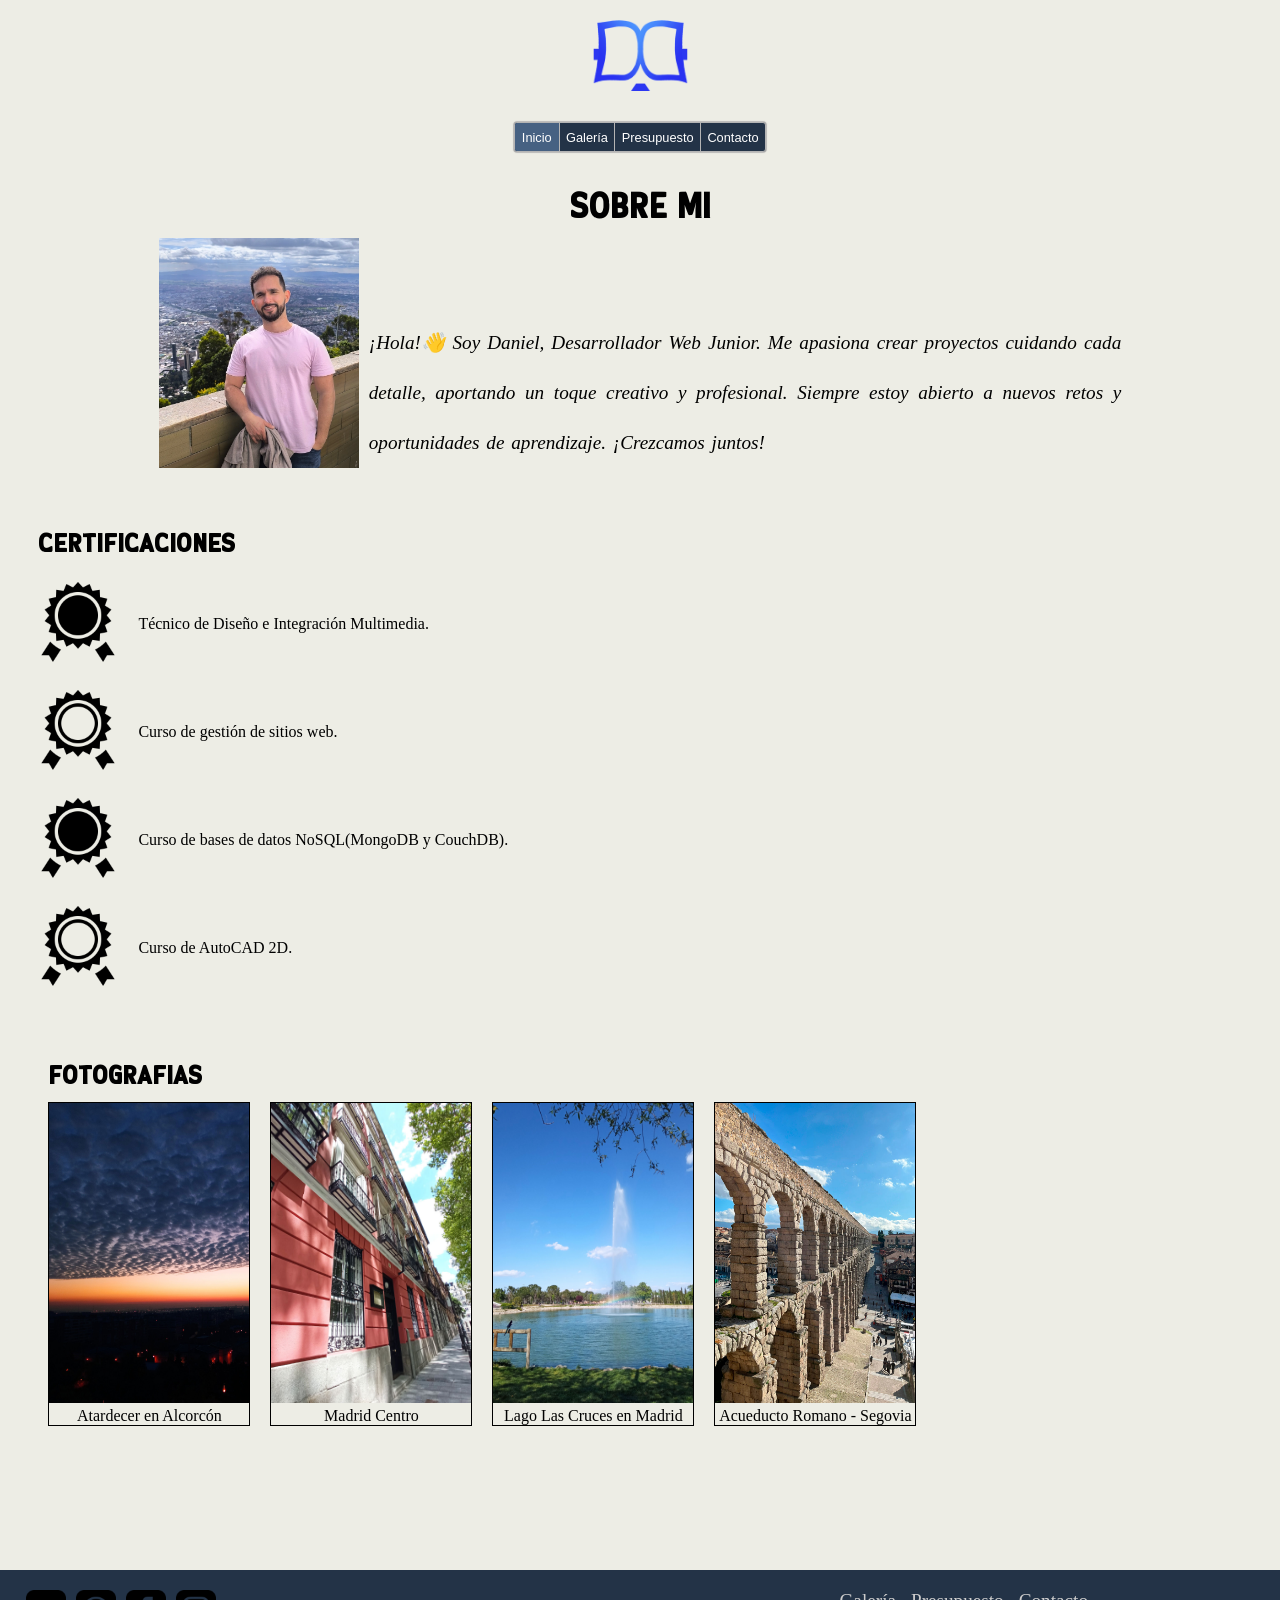
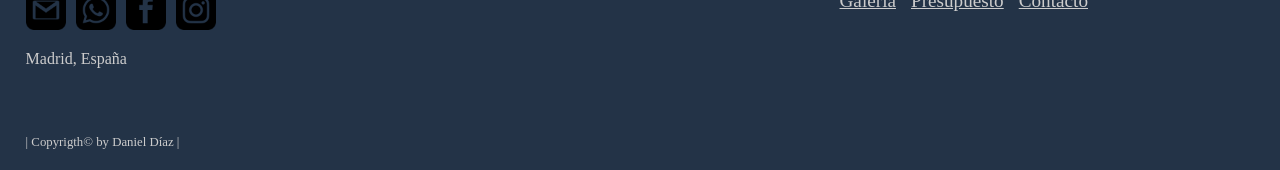
<file: index.html>
<!DOCTYPE html>
<html lang="es">
<head>
    <title>
        DanielD | Portafolio
    </title>
    <link rel="icon" type="image/ico" href="imagenes/favicon/favicon.png">
    <meta charset="UTF-8">
    <meta name="viewport" content="width=device-width, initial-scale=1.0">
	<link rel="stylesheet" type="text/css" href="estilos.css">
</head>
<body>
  <header>
      <div id="logo"><img src="imagenes/logo-transp.gif" alt="Logo Daniel Díaz"></div>
      <div class="navegador">
          <nav>
              <ul class="horizontal">
                  <li><a href="#" class="active"><span>Inicio</span></a></li>
                  <li><a href="galeria/portfolio.html"><span>Galería</span></a></li>
                  <li><a href="presupuesto/presupuesto.html"><span>Presupuesto</span></a></li>
                  <li><a class="borde-derecho" href="contacto/contacto.html"><span>Contacto</span></a></li>
              </ul>
          </nav>
      </div>
  </header>
  <main>
      <section class="seccion_uno">
         <h1 class="presentacion">SOBRE MI</h1>
         <div id="contenidoSobreMi">
             <img class="foto-cv" src="imagenes/fotografias/daniel-cv.webp" alt="Foto Daniel Díaz">
             <blockquote>
               ¡Hola!👋 Soy Daniel, Desarrollador Web Junior. Me apasiona crear proyectos cuidando cada detalle, aportando un toque creativo y profesional. Siempre estoy abierto a nuevos retos y oportunidades de aprendizaje. ¡Crezcamos juntos!
             </blockquote>
         </div>
      </section>
      <section class="seccion_dos">
         <h2 class="certificaciones">CERTIFICACIONES</h2>
         <div class="contenido-pdf">
             <a href="certificados/titulo-diseño-multimedia.pdf" target="_blank">
                 <img src="imagenes/badge-icon2.png" alt="Icono de certificación" class="icono-badge">
             </a>
             <p>Técnico de Diseño e Integración Multimedia.</p>
         </div>
         <div class="contenido-pdf">
             <a href="certificados/diploma-sitios-web.pdf" target="_blank">
                 <img src="imagenes/badge-icon.png" alt="Icono de certificación" class="icono-badge">
             </a>
            <p>Curso de gestión de sitios web.</p>
         </div>
         <div class="contenido-pdf">
             <a href="certificados/diploma-bases-de-datos-NoSQL.pdf" target="_blank">
                 <img src="imagenes/badge-icon2.png" alt="Icono de certificación" class="icono-badge">
             </a>
             <p>Curso de bases de datos NoSQL(MongoDB y CouchDB).</p>
         </div>
         <div class="contenido-pdf">
             <a href="certificados/diploma-autocad-2D.pdf" target="_blank">
                 <img src="imagenes/badge-icon.png" alt="Icono de certificación" class="icono-badge">
             </a>
             <p>Curso de AutoCAD 2D.</p>
         </div>
      </section>
      <section class="seccion_tres">
         <h2 class="fotografias">FOTOGRAFIAS</h2>
         <div class="galeria">
                <img src="imagenes/fotografias/atardecer-alcorcon.jpg" alt="Atardecer en Alcorcón">
                <div class="descripcion">Atardecer en Alcorcón</div>
         </div>
         <div class="galeria">
                <img src="imagenes/fotografias/fachada-madrid-centro.jpg" alt="Fachada en Madrid Centro">
                <div class="descripcion">Madrid Centro</div>
         </div>
         <div class="galeria">
                <img src="imagenes/fotografias/lago-parque-cruces-madrid.jpg" alt="Lago las Cruces en Madrid">
                <div class="descripcion">Lago Las Cruces en Madrid</div>
         </div>
         <div class="galeria">
                <img src="imagenes/fotografias/acueducto-segovia.jpg" alt="Acueducto Romano en Segovia">
                <div class="descripcion">Acueducto Romano - Segovia</div>
         </div>
      </section>
  </main>
  <footer>
      <div class="contenedor-redes">
          <a href="mailto:eddg22.2015@gmail.com" target="_blank"><img src="imagenes/icon-gmail.png" alt="Icono de Gmail"></a>
          <a href="https://wa.me/34641228587" target="_blank"><img src="imagenes/icon-whatsapp.png" alt="Icono de WhatsApp"></a>
          <a href="https://www.facebook.com/eberthdan" target="_blank"><img src="imagenes/icon-facebook.png" alt="Icono de Facebook"></a>
          <a href="https://www.instagram.com/danieldg93" target="_blank"><img src="imagenes/icon-instagram.png" alt="Icono de Instagram"></a>
      </div>
      <p class="direccion">Madrid, España</p>
      <nav>
          <a href="galeria/portfolio.html">Galería</a>
          <a href="presupuesto/presupuesto.html">Presupuesto</a>
          <a href="contacto/contacto.html">Contacto</a>
      </nav>
      <div id="copyright"><p>| Copyrigth© by Daniel Díaz |</p></div>
  </footer>
</body>
</html>
</file>
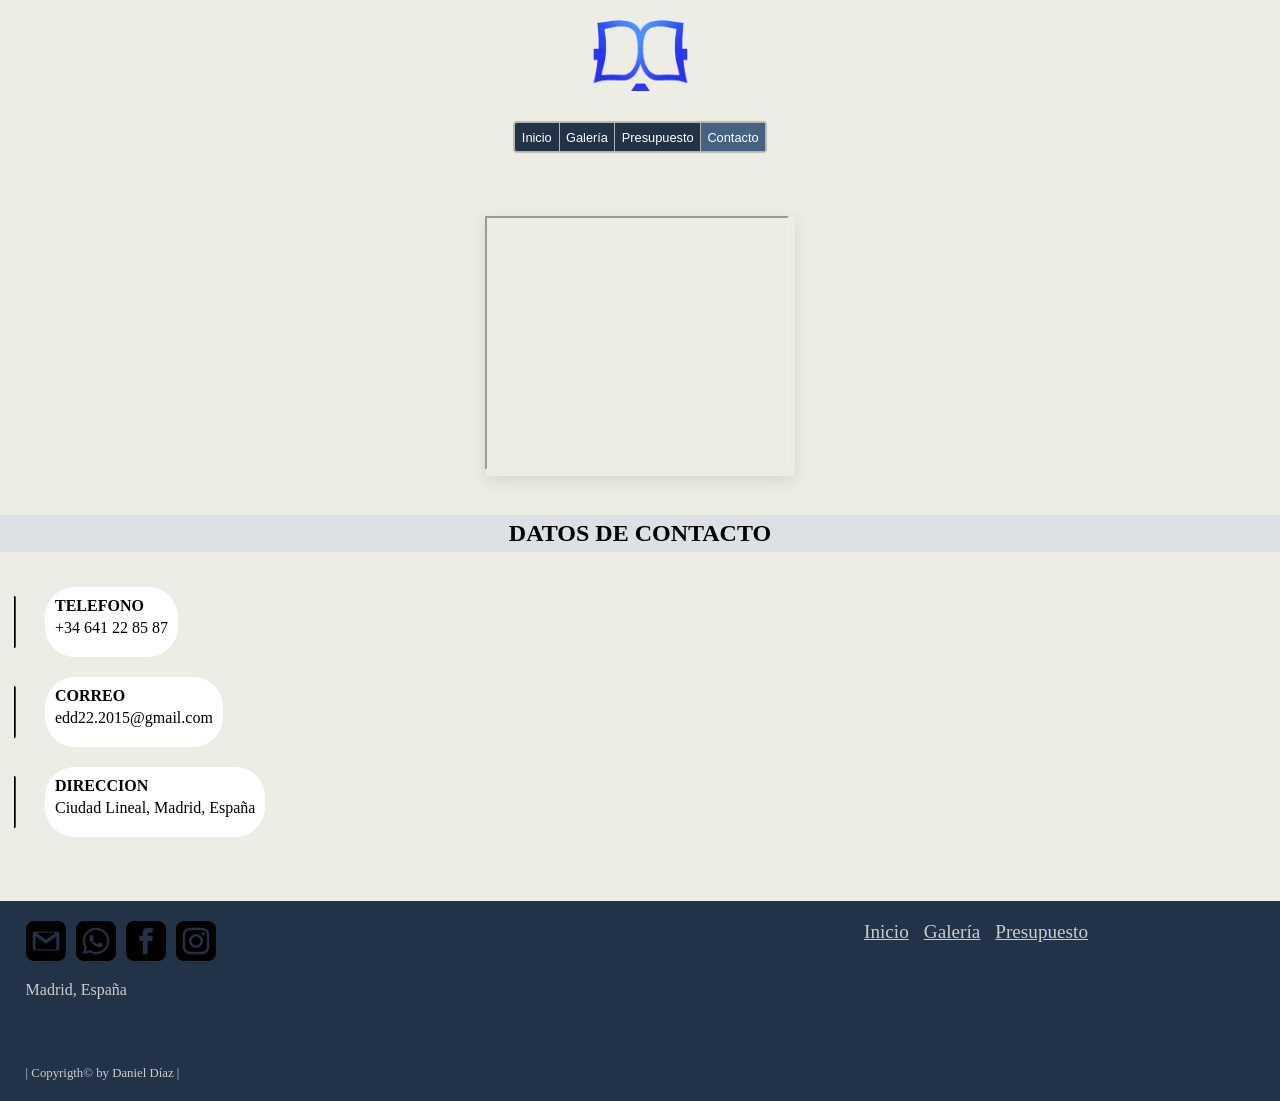
<file: contacto/contacto.html>
<!DOCTYPE html>
    <html lang="es">
    <head>
        <title>
            DanielD | Portafolio
        </title>
        <link rel="icon" type="image/ico" href="../imagenes/favicon/favicon.png">
        <meta charset="UTF-8">
        <meta name="viewport" content="width=device-width, initial-scale=1.0">
        <link rel="stylesheet" type="text/css" href="estilos.css">
    </head>
    <body>
      <header>
          <div id="logo"><img src="../imagenes/logo-transp.gif" alt="Logo Daniel Díaz"></div>
          <div class="navegador">
              <nav>
                  <ul class="horizontal">
                      <li><a href="../index.html"><span>Inicio</span></a></li>
                      <li><a href="../galeria/portfolio.html"><span>Galería</span></a></li>
                      <li class="color-fondo"><a href="../presupuesto/presupuesto.html"><span>Presupuesto</span></a></li>
                      <li><a class="borde-derecho active" href="#"><span>Contacto</span></a></li>
                  </ul>
              </nav>
          </div>
      </header>
      <main>
         <div class="contenedor-mapa">
             <iframe src="https://www.openstreetmap.org/export/embed.html?bbox=-3.7118110683353844%2C40.403043756392876%2C-3.616710665503354%2C40.46928657397809&amp;layer=mapnik"></iframe>
         </div>
         <div class="contacto">
             <H1>DATOS DE CONTACTO</H1>
             <div class="telefono">
                 <img class="linea-vertical" src="../imagenes/linea-vertical.png" alt="Línea vertical">
                 <span>
                   <strong>TELEFONO</strong>
                   +34 641 22 85 87
                 </span>
             </div>
             <div class="correo">
                 <img class="linea-vertical" src="../imagenes/linea-vertical.png" alt="Línea vertical">
                 <span>
                   <strong>CORREO</strong>
                   edd22.2015@gmail.com
                 </span>
             </div>
             <div class="direccion">
                 <img class="linea-vertical" src="../imagenes/linea-vertical.png" alt="Línea vertical">
                 <span>
                   <strong>DIRECCION</strong>
                   Ciudad Lineal, Madrid, España
                 </span>
             </div>
         </div>
      </main>
      <footer>
         <div class="contenedor-redes">
             <a href="mailto:eddg22.2015@gmail.com" target="_blank"><img src="../imagenes/icon-gmail.png" alt="Icono de Gmail"></a>
             <a href="https://wa.me/34641228587" target="_blank"><img src="../imagenes/icon-whatsapp.png" alt="Icono de WhatsApp"></a>
             <a href="https://www.facebook.com/eberthdan" target="_blank"><img src="../imagenes/icon-facebook.png" alt="Icono de Facebook"></a>
             <a href="https://www.instagram.com/danieldg93" target="_blank"><img src="../imagenes/icon-instagram.png" alt="Icono de Instagram"></a>
         </div>
         <p class="direccion">Madrid, España</p>
         <nav>
             <a href="../index.html">Inicio</a>
             <a href="../galeria/portfolio.html">Galería</a>
             <a href="../presupuesto/presupuesto.html">Presupuesto</a>
         </nav>
         <div id="copyright"><p>| Copyrigth© by Daniel Díaz |</p></div>
      </footer>
    </body>
</html>
</file>
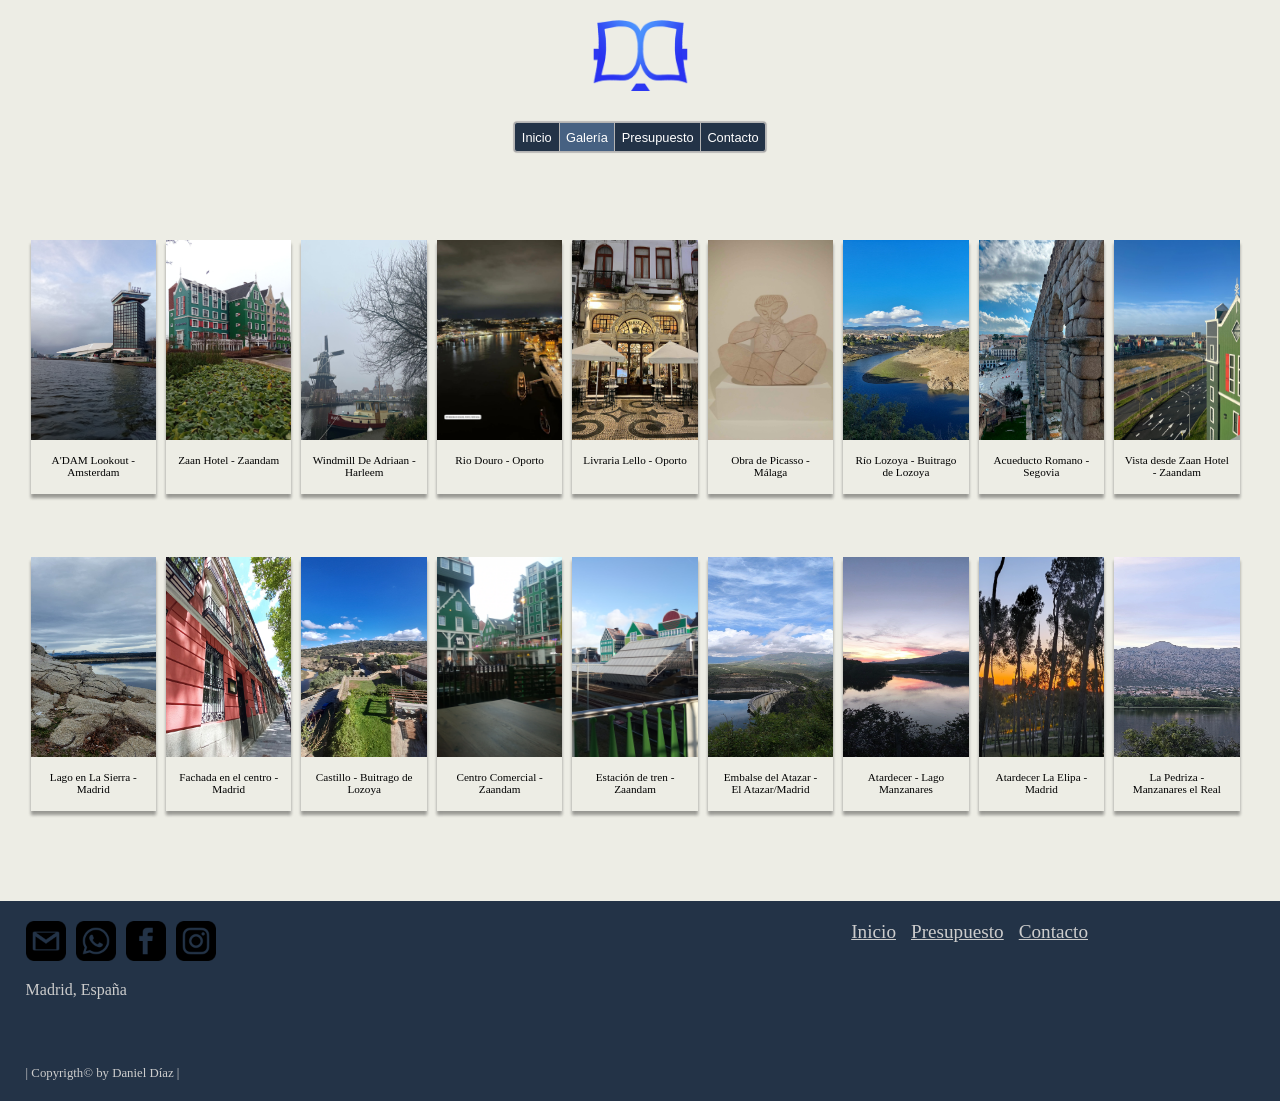
<file: galeria/portfolio.html>
<!DOCTYPE html>
<html lang="es">
 <head>
     <title>
         DanielD | Portafolio
     </title>
     <link rel="icon" type="image/ico" href="../imagenes/favicon/favicon.png">
     <meta charset="UTF-8">
     <meta name="viewport" content="width=device-width, initial-scale=1.0">
	 <link rel="stylesheet" type="text/css" href="estilos.css">
 </head>
 <body>
      <header>
          <div id="logo"><img src="../imagenes/logo-transp.gif" alt="Logo Daniel Díaz"></div>
          <div class="navegador">
              <nav>
                  <ul class="horizontal">
                      <li><a href="../index.html"><span>Inicio</span></a></li>
                      <li><a href="#" class="active"><span>Galería</span></a></li>
                      <li><a href="../presupuesto/presupuesto.html"><span>Presupuesto</span></a></li>
                      <li><a class="borde-derecho" href="../contacto/contacto.html"><span>Contacto</span></a></li>
                  </ul>
              </nav>
          </div>
      </header>
      <main>
         <div id="contenedorPadre">
             <div class="contenedor">
                 <div class="galeria">
                     <img src="../imagenes/fotografias/ams-1.jpg" alt="A'DAM Lookout">
                     <div class="descripcion"><p>A'DAM Lookout - Amsterdam</p></div>
                 </div>
             </div>
             <div class="contenedor">
                 <div class="galeria">
                     <img src="../imagenes/fotografias/ams-2.jpg" alt="Zaan Hotel">
                     <div class="descripcion"><p>Zaan Hotel - Zaandam</p></div>
                 </div>
             </div>
             <div class="contenedor">
                 <div class="galeria">
                     <img src="../imagenes/fotografias/molino-harleem-2.jpg" alt="Molino en Harleem">
                     <div class="descripcion"><p>Windmill De Adriaan - Harleem</p></div>
                 </div>
             </div>
             <div class="contenedor">
                 <div class="galeria">
                     <img src="../imagenes/fotografias/oporto-1.jpg" alt="Vista del río el Duero en Oporto">
                     <div class="descripcion"><p>Rio Douro - Oporto</p></div>
                 </div>
             </div>
             <div class="contenedor">
                 <div class="galeria">
                     <img src="../imagenes/fotografias/oporto-2.jpg" alt="Livraria Lello en Oporto">
                     <div class="descripcion"><p>Livraria Lello - Oporto</p></div>
                 </div>
             </div>
             <div class="contenedor">
                 <div class="galeria">
                     <img src="../imagenes/fotografias/obra-picasso.jpg" alt="Obra en museo de Picasso, Málaga">
                     <div class="descripcion"><p>Obra de Picasso - Málaga</p></div>
                 </div>
             </div>
             <div class="contenedor">
                 <div class="galeria">
                     <img src="../imagenes/fotografias/buitrago-de-lozoya-1.jpg" alt="Vista al río en Buitrago de Lozoya">
                     <div class="descripcion"><p>Río Lozoya - Buitrago de Lozoya</p></div>
                 </div>
             </div>
             <div class="contenedor">
                 <div class="galeria">
                     <img src="../imagenes/fotografias/acueducto-segovia-2.jpg" alt="Acueducto Romano en Segovia">
                     <div class="descripcion"><p>Acueducto Romano - Segovia</p></div>
                 </div>
             </div>
             <div class="contenedor">
                 <div class="galeria">
                     <img src="../imagenes/fotografias/hotel-zaandam.jpg" alt="Hotel Zaan en Zaandam, Amsterdam">
                     <div class="descripcion"><p>Vista desde Zaan Hotel - Zaandam</p></div>
                 </div>
             </div>
             <div class="contenedor">
                 <div class="galeria">
                     <img src="../imagenes/fotografias/lago-sierra-madrid.jpg" alt="Lago en la sierra de Madrid">
                     <div class="descripcion"><p>Lago en La Sierra - Madrid</p></div>
                 </div>
             </div>
             <div class="contenedor">
                 <div class="galeria">
                     <img src="../imagenes/fotografias/fachada-madrid-centro.jpg" alt="Lago en la sierra de Madrid">
                     <div class="descripcion"><p>Fachada en el centro - Madrid</p></div>
                 </div>
             </div>
             <div class="contenedor">
                 <div class="galeria">
                     <img src="../imagenes/fotografias/Buitrago-de-lozoya-castillo.jpg" alt="Castillo en Buitrago de Lozoya">
                     <div class="descripcion"><p>Castillo - Buitrago de Lozoya</p></div>
                 </div>
             </div>
             <div class="contenedor">
                 <div class="galeria">
                     <img src="../imagenes/fotografias/centro-comercial-zaandam.jpg" alt="Centro comercial en Zaandam">
                     <div class="descripcion"><p>Centro Comercial - Zaandam</p></div>
                 </div>
             </div>
             <div class="contenedor">
                 <div class="galeria">
                     <img src="../imagenes/fotografias/estacion-de-tren-zaandam.jpg" alt="Estación de tren en Zaandam">
                     <div class="descripcion"><p>Estación de tren - Zaandam</p></div>
                 </div>
             </div>
             <div class="contenedor">
                 <div class="galeria">
                     <img src="../imagenes/fotografias/embalse-atazar.webp" alt="Embalse Atazar">
                     <div class="descripcion"><p>Embalse del Atazar - El Atazar/Madrid </p></div>
                 </div>
             </div>
             <div class="contenedor">
                 <div class="galeria">
                     <img src="../imagenes/fotografias/atardecer-manzanares.webp" alt="Lago Manzanares el Real">
                     <div class="descripcion"><p>Atardecer - Lago Manzanares</p></div>
                 </div>
             </div>
             <div class="contenedor">
                 <div class="galeria">
                     <img src="../imagenes/fotografias/atardecer-elipa.webp" alt="Parque La Elipa">
                     <div class="descripcion"><p>Atardecer La Elipa - Madrid</p></div>
                 </div>
             </div>
             <div class="contenedor">
                 <div class="galeria">
                     <img src="../imagenes/fotografias/pedriza.webp" alt="La Pedriza">
                     <div class="descripcion"><p>La Pedriza - Manzanares el Real</p></div>
                 </div>
             </div>
         </div>
         <div class="ultimo"></div>
      </main>
      <footer>
         <div class="contenedor-redes">
             <a href="mailto:eddg22.2015@gmail.com" target="_blank"><img src="../imagenes/icon-gmail.png" alt="Icono de Gmail"></a>
             <a href="https://wa.me/34641228587" target="_blank"><img src="../imagenes/icon-whatsapp.png" alt="Icono de WhatsApp"></a>
             <a href="https://www.facebook.com/eberthdan" target="_blank"><img src="../imagenes/icon-facebook.png" alt="Icono de Facebook"></a>
             <a href="https://www.instagram.com/danieldg93" target="_blank"><img src="../imagenes/icon-instagram.png" alt="Icono de Instagram"></a>
         </div>
         <p class="direccion">Madrid, España</p>
         <nav>
             <a href="../index.html">Inicio</a>
             <a href="../presupuesto/presupuesto.html">Presupuesto</a>
             <a href="../contacto/contacto.html">Contacto</a>
           </nav>
         <div id="copyright"><p>| Copyrigth© by Daniel Díaz |</p></div>
      </footer>
 </body>
</html>
</file>
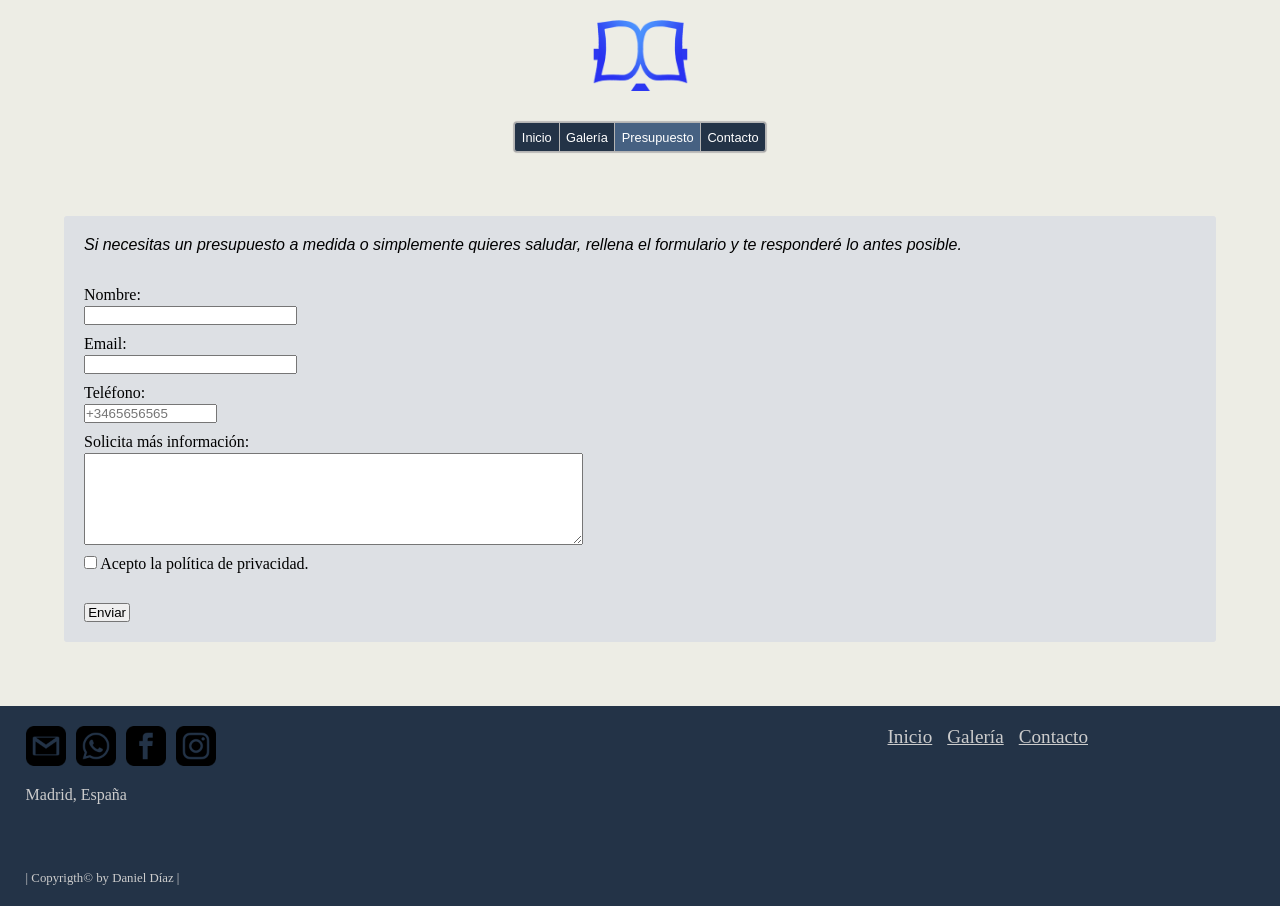
<file: presupuesto/presupuesto.html>
<!DOCTYPE html>
<html lang="es">
    <head>
        <title>
            DanielD | Portafolio
        </title>
        <link rel="icon" type="image/ico" href="../imagenes/favicon/favicon.png">
        <meta charset="UTF-8">
        <meta name="viewport" content="width=device-width, initial-scale=1.0">
        <link rel="stylesheet" type="text/css" href="estilos.css">
    </head>
    <body>
      <header>
          <div id="logo"><img src="../imagenes/logo-transp.gif" alt="Logo Daniel Díaz"></div>
          <div class="navegador">
              <nav>
                  <ul class="horizontal">
                      <li><a href="../index.html"><span>Inicio</span></a></li>
                      <li><a href="../galeria/portfolio.html"><span>Galería</span></a></li>
                      <li><a href="#" class="active"><span>Presupuesto</span></a></li>
                      <li><a class="borde-derecho" href="../contacto/contacto.html"><span>Contacto</span></a></li>
                  </ul>
              </nav>
          </div>
      </header>
      <main>
         <form name="formulario" id="formulario" action="https://formspree.io/f/xnjbbkal" method="post" target="_blank" autocomplete="on">
             <p class="solicitarPresupuesto">
               Si necesitas un presupuesto a medida o simplemente quieres saludar, rellena el formulario y te responderé lo antes posible.
             </p>
             <div class="grupoFormulario">
                 <label for="nombre">Nombre:</label>
                 <input type="text" id="nombre" name="nombre" value="" size="25" required>
             </div>
             <div class="grupoFormulario">
                 <label for="email">Email:</label>
                 <input type="email" id="email" name="email" value="" size="25" required>
             </div>
             <div class="grupoFormulario">
                 <label for="telefono">Teléfono:</label>
                 <input type="tel" id="telefono" name="telefono" value="" size="15" placeholder="+3465656565" required>
             </div>
             <div class="grupoFormulario">
                 <label for="informacion">Solicita más información:</label>
                 <textarea name="informacion" id="informacion" rows="6" cols="60" required></textarea>
             </div>
             <div class="checkbox">
                 <input type="checkbox" id="checkbox" name="checkbox" value="" required>
                 <label for="checkbox">Acepto la política de privacidad.</label>
             </div>
             <input class="enviar" type="submit" id="enviar" name="enviar" value="Enviar">
         </form>
      </main>
      <footer>        
         <div class="contenedor-redes">
             <a href="mailto:eddg22.2015@gmail.com" target="_blank"><img src="../imagenes/icon-gmail.png" alt="Icono de Gmail"></a>
             <a href="https://wa.me/34641228587" target="_blank"><img src="../imagenes/icon-whatsapp.png" alt="Icono de WhatsApp"></a>
             <a href="https://www.facebook.com/eberthdan" target="_blank"><img src="../imagenes/icon-facebook.png" alt="Icono de Facebook"></a>
             <a href="https://www.instagram.com/danieldg93" target="_blank"><img src="../imagenes/icon-instagram.png" alt="Icono de Instagram"></a>
         </div>
         <p class="direccion">Madrid, España</p>
         <nav>
             <a href="../index.html">Inicio</a>
             <a href="../galeria/portfolio.html">Galería</a>
             <a href="../contacto/contacto.html">Contacto</a>
         </nav>
         <div id="copyright"><p>| Copyrigth© by Daniel Díaz |</p></div>    
      </footer>
    </body>
</html>
</file>
<file: estilos.css>
* {
    margin: 0;
    padding: 0;
}

body {
    display: flex;
    flex-direction: column;
    min-height: 100vh;
    background-color: #edede5;
}

main {
    flex: 1;
}

/* Logotipo principal centro arriba del navegador */
div#logo {
    text-align: center;
}

div#logo img {
    width: 112px;
    height: 112px;
}

/* Navegador fijo en el centro con bordes */
div.navegador {
    position: relative;
    display: flex; 
    flex-direction: column;
    align-items: center;
    gap: 20px;
    margin-top: 0.5%;
}

div.navegador nav {
    position: static;
}

div.navegador nav ul.horizontal {
    display: flex;
    justify-content: center;
    background-color: #233347;
    border: 1px solid #b4b4b4;
    border-radius: 3px;
    box-shadow: 0px 0px 0.8px 0.8px #adacac;
    list-style: none;
    padding: 0;
    white-space: nowrap;
    overflow: hidden;
    min-width: 250px;
}

nav ul.horizontal li {
    flex: 1;
    text-align: center;
    font-family: Arial, Helvetica, sans-serif;
    font-size: 0.8em;
}

nav ul.horizontal li a {
    color: white;
    display: block;
    padding: 0.5em;
    text-decoration: none;
    border-right: 1px solid #b4b4b4;
}

nav ul.horizontal li a.borde-derecho {
    border-right: none;
}

/* Resalta al pasar el mouse sobre otra página en el navegador*/
nav ul.horizontal li a:hover {
    background-color: #466182;
    text-shadow: #000000;
}

/* Resaltando la página actual */
.active {
    background-color: #466182;
}

/* Márgenes de la sección uno(Presentación) */
.seccion_uno {
    margin: 3%;
    margin-bottom: 5%;
}

/* Importo una fuente para los títulos */
@font-face {
    font-family: 'Obaken';
    src: url('Obaken.ttf') format('truetype');
}

h1.presentacion {
    font-family: 'Obaken';
    font-size: 2em;
    text-align: center;
}

#contenidoSobreMi {
    display: flex;
    gap: 10px;
    margin-top: 1%;
    padding-left: 10%;
    padding-right: 10%;
}

img.foto-cv {
    width: 200px;
    height: 230px;
}

/* Blockquote de la presentación ajustado para ocupar el máximo espacio posible del contenedor Sobre Mi */
.seccion_uno blockquote {
    text-align: justify;
    align-self: last baseline;
    font-size: 1.2em;
    word-spacing: 2px;
    line-height: 50px;
    font-style: italic;
}

/* Márgenes de la sección dos(certificaciones) */
.seccion_dos {
    margin: 3%;
    margin-bottom: 5%;
}

.seccion_dos h2.certificaciones {
    font-family: 'Obaken';
    font-size: 1.5em;
}

div.contenido-pdf {
    display: flex;
    flex-direction: row;
    align-items: center;
    gap: 20px;
    margin-top: 2%;
}

.seccion_dos a {
    text-decoration: none;
}

img.icono-badge {
    width: 80px;
    height: auto;
    
}

/* Márgenes de sección tres(fotografías) */
.seccion_tres {
    margin: 3%;
    padding: 10px;
}

.seccion_tres h2.fotografias {
    font-family: 'Obaken';
    font-size: 1.5em;
    margin-bottom: 1%;
}

.seccion_tres div.galeria {
    float: left;
    border: 1px solid black;
    margin-right: 20px;
    margin-bottom: 10%;
}

.seccion_tres div.galeria img {
    width: 200px;
    height: 300px;
}

.seccion_tres div.galeria div.descripcion {
    text-align: center;
}

/* Pie de página con íconos de redes sociales, un nav para dirigirse a las demás páginas del sitio, ubicación y derechos de autor */
footer {
    background-color: #233347;
    height: 200px;
    position: relative;
    margin: 0;
    margin-top: 2%;
    display: flex;
    flex-direction: row;
    justify-content: space-between;
    clear: both;
}

div.contenedor-redes {
    position: absolute;
    top: 10%;
    left: 2%;
    display: flex;
    gap: 10px;
}

div.contenedor-redes img {
    width: 40px;
}

div.contenedor-redes a {
    text-decoration: none;
    color: #ccc;
}

p.direccion {
    position: absolute;
    top: 40%;
    left: 2%;
    color: #ccc;
}

footer nav {
    position: absolute;
    top: 10%;
    right: 15%;
    display: flex;
    gap: 15px;
}

footer nav a {
    color: #ccc;
    font-size: 1.2em;
}

#copyright {
    position: absolute;
    bottom: 10%;
    left: 2%;
}

#copyright p {
    color: #ccc;
    font-size: 0.8em;
    margin: auto;
}

/* Responsive para adaptar algunos elementos a pantallas más pequeñas o pantallas muy grandes */
@media (min-width: 320px) and (max-width: 767px) {
    #contenidoSobreMi {
        display: flex;
        flex-direction: column;
        gap: 10px;
        align-items: center;
    }

    img.foto-cv {
        width: 150px;
        height: 170px;
    }

    .seccion_uno {
        margin-top: 5%;
    }

    .seccion_uno blockquote {
        line-height: 25px;
    }

    footer {
        height: auto;
        flex-direction: column;
        align-items: center;
    }

    div.contenedor-redes {
        position: static;
        margin: 10px 0;
    }

    p.direccion {
        position: static;
        margin: 10px 0;
    }

    footer nav {
        position: static;
        margin: 10px 0;
    }

    #copyright {
        position: static;
        margin: 10px 0 30px;
        text-align: center;
    }
}

@media (min-width: 2560px) {
    div#logo img {
        width: 200px;
        height: 200px;
    }

    div.navegador {
        margin-top: 0.7%;
    }

    div.navegador nav ul.horizontal {
        box-shadow: 0px 0px 1.2px 1.2px #adacac;
    }

    nav ul.horizontal li {
        font-size: 1.5em;
    }

    nav ul.horizontal li a {
        padding: 0.8em;
    }

    h1.presentacion {
        font-size: 2.5em;
    }

    img.foto-cv {
        width: 300px;
        height: 300px;
    }

    #contenidoSobreMi blockquote {
        font-size: 1.8em;
        word-spacing: 5px;
        line-height: 30px;
    }

    section.seccion_dos h2.certificaciones {
        font-size: 2em;
    }

    img.icono-badge {
        width: 120px;
    }

    section.seccion_dos div.contenido-pdf p {
        font-size: 1.8em;
    }

    .seccion_tres div.galeria img {
        width: 320px;
        height: 440px;
    }

    .seccion_tres div.galeria div.descripcion {
        font-size: 1.6em;
    }

    footer {
        height: 350px;
    }

    #copyright p {
        font-size: 1.5em;
    }

    p.direccion {
        font-size: 1.7em;
    }

    footer nav a {
        font-size: 1.7em;
    }
}
</file>
<file: contacto/estilos.css>
* {
    margin: 0;
    padding: 0;
}

body {
    display: flex;
    flex-direction: column;
    height: 100%;
    min-height: 100hv;
    background-color: #edede5;
}

main {
    flex: 1;
}

/* Logotipo principal centro arriba del navegador */
div#logo {
    text-align: center;
}

div#logo img {
    width: 112px;
    height: 112px;
}

/* Navegador fijo en el centro con bordes */
div.navegador {
    position: relative;
    display: flex; 
    flex-direction: column;
    align-items: center;
    gap: 20px;
    margin-top: 0.5%;
}

div.navegador nav ul.horizontal {
    display: flex;
    justify-content: center;
    background-color: #233347;
    border: 1px solid #b4b4b4;
    list-style: none;
    padding: 0;
    margin: 0;
    border-radius: 3px;
    overflow: hidden;
    white-space: nowrap;
    min-width: 250px;
    box-shadow: 0px 0px 0.8px 0.8px #adacac;
}

nav ul.horizontal li {
    flex: 1;
    text-align: center;
    font-family: Arial, Helvetica, sans-serif;
    font-size: 0.8em;
}

nav ul.horizontal li a {
    color: white;
    display: block;
    padding: 0.5em;
    text-decoration: none;
    border-right: 1px solid #b4b4b4;
}

nav ul.horizontal li a.borde-derecho {
    border-right: none;
}

/* Resalta al pasar el mouse sobre otra página en el navegador*/
nav ul.horizontal li a:hover {
    background-color: #466182;
    
    text-shadow: #000000;
}

/* Resaltando la página actual */
.active {
    background-color: #466182 ;
}

/* Mapa de OpenStreetMap dentro de un iframe */
div.contenedor-mapa {
    display: block;
    width: 310px;
    height: 260px;
    margin: auto;
    margin-top: 5%;
    border: none;
    overflow: hidden;
    box-shadow: 0 4px 15px rgba(0,0,0,0.1);
}

div.contenedor-mapa iframe {
    width: 300px;
    height: 250px;
}

/* Sección datos de contacto, título, líneas decorativas de listado y tres globos(uno para cada dato) */
div.contacto {
    display: flex;
    flex-direction: column;
    justify-content: center;
    justify-self: center;
    margin-top: 3%;
    gap: 20px;
}

div.contacto h1 {
    background-color: #dde0e4;
    border-radius: 2px;
    padding: 5px;
    text-align: center;
    font-size: 1.5em;
}

.linea-vertical {
    width: 30px;
    height: 70px;
}

div.contacto span {
    display: flex;
    flex-direction: column;
    align-items: start;
    gap: 4px;
    background-color: white;
    border-radius: 30px;
    padding: 10px;
}

div.telefono {
    display: flex;
    float: left;
    gap: 15px;
    margin-top: 15px;
}

div.correo {
    display: flex;
    float: left;
    gap: 15px;
}

div.direccion {
    display: flex;
    float: left;
    gap: 15px;
}

/* Pie de página con íconos de redes sociales, un nav para dirigirse a las demás páginas del sitio, ubicación y derechos de autor */
footer {
    background-color: #233347;
    height: 200px;
    position: relative;
    margin: 0;
    margin-top: 5%;
    display: flex;
    flex-direction: row;
    justify-content: space-between;
    clear: both;
}

div.contenedor-redes {
    position: absolute;
    top: 10%;
    left: 2%;
    display: flex;
    gap: 10px;
}

div.contenedor-redes img {
    width: 40px;
}

div.contenedor-redes a {
    text-decoration: none;
    color: #ccc;
}

p.direccion {
    position: absolute;
    top: 40%;
    left: 2%;
    color: #ccc;
}

footer nav {
    position: absolute;
    top: 10%;
    right: 15%;
    display: flex;
    gap: 15px;
}

footer nav a {
    color: #ccc;
    font-size: 1.2em;
}

#copyright {
    position: absolute;
    bottom: 10%;
    left: 2%;
}

#copyright p {
    color: #ccc;
    font-size: 0.8em;
    margin: auto;
}

/* Responsive para adaptar algunos elementos a pantallas más pequeñas o pantallas muy grandes */
@media (min-width: 320px) and (max-width: 767px) {
    footer {
        height: auto;
        flex-direction: column;
        align-items: center;
    }

    div.contenedor-redes {
        position: static;
        margin: 10px 0;
    }

    p.direccion {
        position: static;
        margin: 10px 0;
    }

    footer nav {
        position: static;
        margin: 10px 0;
    }

    #copyright {
        position: static;
        margin: 10px 0 30px;
        text-align: center;
    }
}

@media (min-width: 2560px) {
    div#logo img {
        width: 200px;
        height: 200px;
    }

    div.navegador {
        margin-top: 0.7%;
    }

    div.navegador nav ul.horizontal {
        box-shadow: 0px 0px 1.2px 1.2px #adacac;
    }

    nav ul.horizontal li {
        font-size: 1.5em;
    }

    nav ul.horizontal li a {
        padding: 0.8em;
    }

    div.contenedor-mapa {
        width: 600px;
        height: 490px;
    }

    div.contenedor-mapa iframe {
        width: 580px;
        height: 480px;
    }

    div.contacto {
        gap: 35px;
    }

    .linea-vertical {
        width: 40px;
        height: 100px;
    }

    div.contacto span {
        gap: 6px;
        padding: 15px;
    }

    div.telefono, div.correo, div.direccion {
        gap: 25px;
    }

    div.contacto h3 {
        font-size: 2em;
    }

    div.contacto h4 {
        font-size: 1.8em;
    }

    div.contacto p {
        font-size: 1.6em;
    }

    footer {
        height: 350px;
    }

    #copyright p {
        font-size: 1.5em;
    }

    p.direccion {
        font-size: 1.7em;
    }

    footer nav a {
        font-size: 1.7em;
    }
}
</file>
<file: galeria/estilos.css>
* {
    margin: 0;
    padding: 0;
}

body {
    display: flex;
    flex-direction: column;
    min-height: 100vh;
    background-color: #edede5;
}

/* Logotipo principal centro arriba del navegador */
div#logo {
    text-align: center;
}

div#logo img {
    width: 112px;
    height: 112px;
}

/* Navegador fijo en el centro con bordes */
div.navegador {
    position: relative;
    display: flex; 
    flex-direction: column;
    align-items: center;
    gap: 20px;
    margin-top: 0.5%;
}

div.navegador nav {
    position: static;
}

div.navegador nav ul.horizontal {
    display: flex;
    justify-content: center;
    background-color: #233347;
    border: 1px solid #b4b4b4;
    list-style: none;
    padding: 0;
    border-radius: 3px;
    overflow: hidden;
    white-space: nowrap;
    min-width: 250px;
    box-shadow: 0px 0px 0.8px 0.8px #adacac;
}

nav ul.horizontal li {
    flex: 1;
    text-align: center;
    font-family: Arial, Helvetica, sans-serif;
    font-size: 0.8em;
}

nav ul.horizontal li a {
    color: white;
    display: block;
    padding: 0.5em;
    text-decoration: none;
    border-right: 1px solid #b4b4b4;
}

nav ul.horizontal li a.borde-derecho {
    border-right: none;
}

/* Resalta al pasar el mouse sobre otra página en el navegador*/
nav ul.horizontal li a:hover {
    background-color: #466182;
    
    text-shadow: #000000;
}

/* Resaltando la página actual */
.active {
    background-color: #466182 ;
}

/* Contenedor padre de toda la galería */
div#contenedorPadre {
    display: flex;
    flex-wrap: wrap;
    margin-top: 2%;
    margin-left: 2%;
}

/* Contenedor de cada fotografía */
.contenedor {
    width: 10%;
    margin-top: 5%;
    padding: 0 5px;  
}

/* Sombreado de cada contenedor de cada fotografía */
div.galeria {
    box-shadow: 0px 4px 3px 0 rgb(0, 0, 0, 0.2), 0px 4px 3px 0 rgb(0, 0, 0, 0.2);
}

div.galeria img {
    width: 100%;
    height: 200px;
}

div.descripcion p {
    height: 30px;
    padding: 10px;
    font-size: 0.7em;
    text-align: center;
}

/* Reset en caso de que se use algún float y que no afecte al footer */
div.ultimo {
    margin-bottom: 5%;
    clear: both;
}

/* Pie de página con íconos de redes sociales, un nav para dirigirse a las demás páginas del sitio, ubicación y derechos de autor */
footer {
    background-color: #233347;
    height: 200px;
    position: relative;
    margin: 0;
    margin-top: 2%;
    display: flex;
    flex-direction: row;
    justify-content: space-between;
}

div.contenedor-redes {
    position: absolute;
    top: 10%;
    left: 2%;
    display: flex;
    gap: 10px;
}

div.contenedor-redes img {
    width: 40px;
}

div.contenedor-redes a {
    text-decoration: none;
    color: #ccc;
}

p.direccion {
    position: absolute;
    top: 40%;
    left: 2%;
    color: #ccc;
}

footer nav {
    position: absolute;
    top: 10%;
    right: 15%;
    display: flex;
    gap: 15px;
}

footer nav a {
    
    color: #ccc;
    font-size: 1.2em;
}

#copyright {
    position: absolute;
    bottom: 10%;
    left: 2%;
}

#copyright p {
    color: #ccc;
    font-size: 0.8em;
    margin: auto;
}

/* Responsive para adaptar algunos elementos a pantallas más pequeñas o pantallas muy grandes */
@media (min-width: 320px) and (max-width: 767px) {
    div#contenedorPadre {
        display: unset;
    }

    .contenedor {
        width: 42%;
        margin-top: 5%;
        margin-left: 10px;
        padding: 0 5px;
        float: left;
    }

    div.galeria img {
        width: 100%;
        height: 250px;
    }

    footer {
        height: auto;
        flex-direction: column;
        align-items: center;
    }

    div.contenedor-redes {
        position: static;
        margin: 10px 0;
    }

    p.direccion {
        position: static;
        margin: 10px 0;
    }

    footer nav {
        position: static;
        margin: 10px 0;
    }

    #copyright {
        position: static;
        margin: 10px 0 30px;
        text-align: center;
    }

}

@media (min-width: 768px) and (max-width: 1023px) {
    div#contenedorPadre {
        display: unset;
    }
    .contenedor {
        width: 20%;
        margin-top: 5%;
        margin-left: 20px;
        padding: 0 5px;
        float: left;
    }

    div.galeria img {
        width: 100%;
        height: 250px;
    }
}

@media (min-width: 2560px) {
    div#logo img {
        width: 260px;
        height: 260px;
    }

    div.navegador {
        margin-top: 0.7%;
    }

    div.navegador nav ul.horizontal {
        box-shadow: 0px 0px 1.2px 1.2px #adacac;
    }

    nav ul.horizontal li {
        font-size: 1.2em;
    }

    nav ul.horizontal li a {
        padding: 0.8em;
    }

    .contenedor {
        width: 10%;
        margin-top: 5%;
        margin-left: 20px;
        padding: 0 10px;
        float: left;
    }

    div.galeria img {
        width: 100%;
        height: 350px;
    }

    div.descripcion p {
        height: 50px;
        font-size: 1.3em;
    }

    footer {
        height: 350px;
    }

    #copyright p {
        font-size: 1.5em;
    }

    p.direccion {
        font-size: 1.7em;
    }
}
</file>
<file: presupuesto/estilos.css>
* {
    margin: 0;
    padding: 0;
}

body {
    display: flex;
    flex-direction: column;
    min-height: 100vh;
    background-color: #edede5;
}

main {
    flex: 1;
}

    /* Logotipo principal centro arriba del navegador */
div#logo {
    text-align: center;
}

div#logo img {
    width: 112px;
    height: 112px;
}

/* Navegador fijo en el centro con bordes */
div.navegador {
    position: relative;
    display: flex; 
    flex-direction: column;
    align-items: center;
    gap: 20px;
    margin-top: 0.5%;
}

div.navegador nav {
    position: static;
}

div.navegador nav ul.horizontal {
    display: flex;
    justify-content: center;
    background-color: #233347;
    border: 1px solid #b4b4b4;
    list-style: none;
    padding: 0;
    border-radius: 3px;
    overflow: hidden;
    white-space: nowrap;
    min-width: 250px;
    box-shadow: 0px 0px 0.8px 0.8px #adacac;
}

nav ul.horizontal li {
    flex: 1;
    text-align: center;
    font-family: Arial, Helvetica, sans-serif;
    font-size: 0.8em;
}

nav ul.horizontal li a {
    color: white;
    display: block;
    padding: 0.5em;
    text-decoration: none;
    border-right: 1px solid #b4b4b4;
}

nav ul.horizontal li a.borde-derecho {
    border-right: none;
}

/* Resalta al pasar el mouse sobre otra página en el navegador*/
nav ul.horizontal li a:hover {
    background-color: #466182;
    
    text-shadow: #000000;
}

/* Resaltando la página actual */
.active {
    background-color: #466182 ;
}

/* Texto de invitación a solicitar presupuesto al principio del formulario */
p.solicitarPresupuesto {
    font-family: Verdana, Geneva, Tahoma, sans-serif;
    font-size: 1em;
    font-style: italic;
    margin-bottom: 2%;
}

/* Formulario con campos y checkbox obligatorios y un textarea con resize vertical */
form#formulario {
    display: flex;
    flex-wrap: wrap;
    flex-direction: column;
    align-items: flex-start;
    margin: 5%;
    margin-bottom: 3%;
    padding: 20px;
    gap: 10px;
    background-color: #dde0e4;
    border-radius: 3px;
}

form div.grupoFormulario {
    display: flex;
    flex-direction: column;
    gap: 2px;
}

form textarea {
    width: 100%;
    resize: vertical;
}

form div.checkbox * {
    cursor: pointer;
}

form input.enviar {
    margin-top: 20px;
    padding-left: 0.2%;
    padding-right: 0.2%;
    cursor: pointer;
}

/* Pie de página con íconos de redes sociales, un nav para dirigirse a las demás páginas del sitio, ubicación y derechos de autor */
footer {
    background-color: #233347;
    height: 200px;
    position: relative;
    margin: 0;
    margin-top: 2%;
    display: flex;
    flex-direction: row;
    justify-content: space-between;
}

div.contenedor-redes {
    position: absolute;
    top: 10%;
    left: 2%;
    display: flex;
    gap: 10px;
}

div.contenedor-redes img {
    width: 40px;
}

div.contenedor-redes a {
    text-decoration: none;
    color: #ccc;
}

p.direccion {
    position: absolute;
    top: 40%;
    left: 2%;
    color: #ccc;
}

footer nav {
    position: absolute;
    top: 10%;
    right: 15%;
    display: flex;
    gap: 15px;
}

footer nav a {
    color: #ccc;
    font-size: 1.2em;
}

#copyright {
    position: absolute;
    bottom: 10%;
    left: 2%;
}

#copyright p {
    color: #ccc;
    font-size: 0.8em;
    margin: auto;
}

/* Responsive para adaptar algunos elementos a pantallas más pequeñas o pantallas muy grandes */
@media (min-width: 320px) and (max-width: 767px) {
    footer {
        height: auto;
        flex-direction: column;
        align-items: center;
    }

    div.contenedor-redes {
        position: static;
        margin: 10px 0;
    }

    p.direccion {
        position: static;
        margin: 10px 0;
    }

    footer nav {
        position: static;
        margin: 10px 0;
    }

    #copyright {
        position: static;
        margin: 10px 0 30px;
        text-align: center;
    }
}

@media (min-width: 2560px) {
    div#logo img {
        width: 200px;
        height: 200px;
    }

    div.navegador {
        margin-top: 0.7%;
    }

    div.navegador nav ul.horizontal {
        box-shadow: 0px 0px 1.2px 1.2px #adacac;
    }

    nav ul.horizontal li {
        font-size: 1.5em;
    }

    nav ul.horizontal li a {
        padding: 0.8em;
    }

    p.solicitarPresupuesto {
        font-size: 2.2em;
    }

    form#formulario {
        padding: 30px;
        gap: 15px;
    }

    form div.grupoFormulario {
        gap: 4px;
    }

    form div label {
        font-size: 2em;
    }

    form input.enviar {
        font-size: 2em;
        padding-left: 20px;
        padding-right: 20px;
    }

    form input#nombre {
        width: 50ch;
        font-size: 2em;
    }

    form input#email {
        width: 50ch;
        font-size: 2em;
    }

    form input#telefono {
        width: 30ch;
        font-size: 2em;
    }
    
    form textarea {
        width: 100ch;
        height: 12lh;
        font-size: 2em;
    }

    footer {
        height: 350px;
    }

    #copyright p {
        font-size: 1.5em;
    }

    p.direccion {
        font-size: 1.7em;
    }
}
</file>
